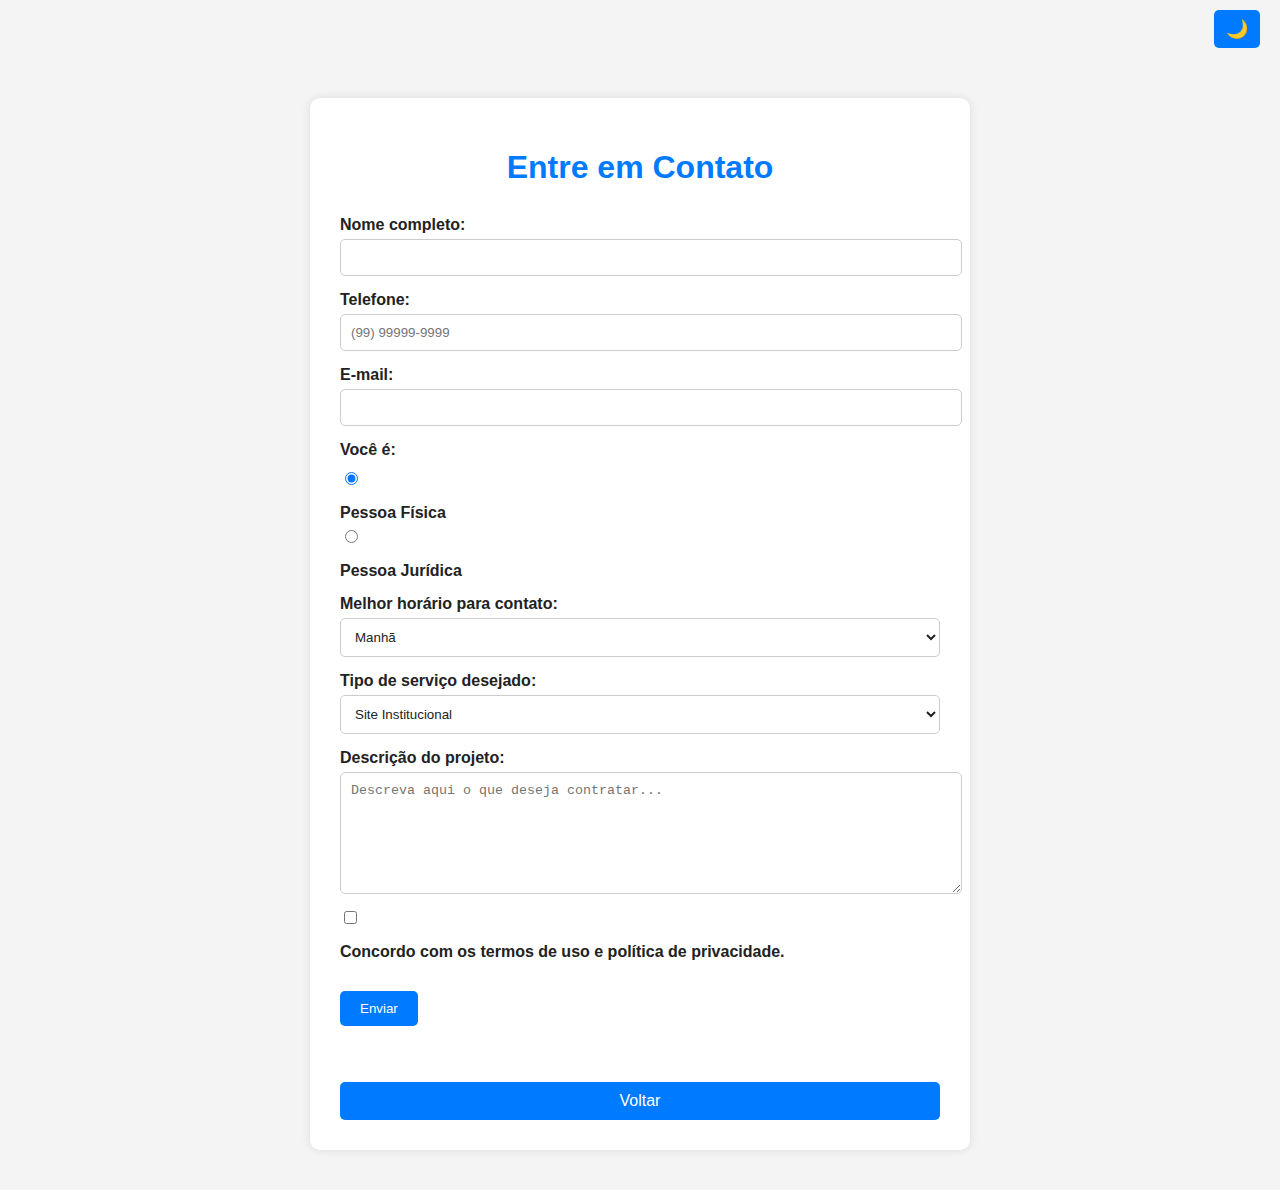
<file: paginas/chat.html>
<!DOCTYPE html>
<html lang="pt-BR">
<head>
  <meta charset="UTF-8" />
  <meta name="viewport" content="width=device-width, initial-scale=1.0"/>
  <title>Contato - Allan</title>
  <link rel="stylesheet" href="../css/chat.css" />
</head>
<body class="light">

  <div class="tema-container">
    <button id="toggle-theme" class="btn-theme">🌙</button>
  </div>

  <div class="container">
    <h1>Entre em Contato</h1>
    <form action="#" method="post">
      
      <label for="nome">Nome completo:</label>
      <input type="text" id="nome" name="nome" required />

      <label for="telefone">Telefone:</label>
      <input type="tel" id="telefone" name="telefone" placeholder="(99) 99999-9999" required />

      <label for="email">E-mail:</label>
      <input type="email" id="email" name="email" required />

      <label>Você é:</label>
      <div class="radio-group">
        <input type="radio" id="fisica" name="tipoPessoa" value="fisica" checked />
        <label for="fisica">Pessoa Física</label>
        <input type="radio" id="juridica" name="tipoPessoa" value="juridica" />
        <label for="juridica">Pessoa Jurídica</label>
      </div>

      <label for="horario">Melhor horário para contato:</label>
      <select id="horario" name="horario">
        <option value="manha">Manhã</option>
        <option value="tarde">Tarde</option>
        <option value="noite">Noite</option>
      </select>

      <label for="servico">Tipo de serviço desejado:</label>
      <select id="servico" name="servico">
        <option value="site-institucional">Site Institucional</option>
        <option value="loja-virtual">Loja Virtual</option>
        <option value="blog">Blog Pessoal</option>
        <option value="portfolio">Portfólio</option>
        <option value="outro">Outro</option>
      </select>

      <label for="descricao">Descrição do projeto:</label>
      <textarea id="descricao" name="descricao" rows="5" placeholder="Descreva aqui o que deseja contratar..."></textarea>

      <div class="checkbox-group">
        <input type="checkbox" id="termos" required />
        <label for="termos">Concordo com os termos de uso e política de privacidade.</label>
      </div>

      <button type="submit" class="btn">Enviar</button>
    </form>
<br>
<br>
    <a href="../index.html" class="btn voltar">Voltar</a>
  </div>

  <script src="../theme.js"></script>
</body>
</html>
</file>
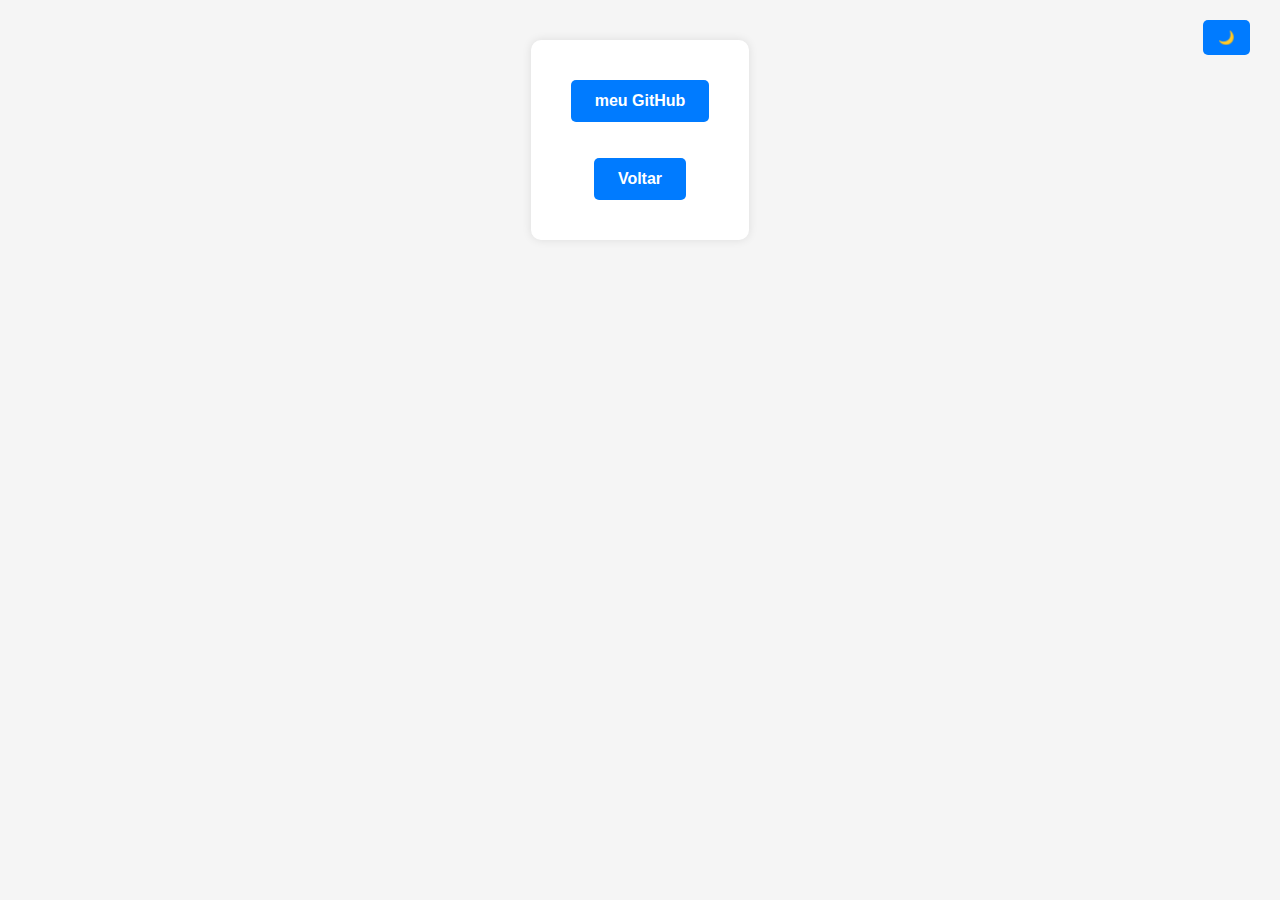
<file: paginas/contato.html>
<!DOCTYPE html>
<html lang="pt-BR">
<head>
  <meta charset="UTF-8" />
  <meta name="viewport" content="width=device-width, initial-scale=1.0"/>
  <title>GitHub - Allan</title>
  <link rel="stylesheet" href="../css/github.css" />
</head>
<body class="light">
 
  <button id="toggle-theme" class="btn-theme">🌙</button>

  <div class="container">
    <div class="link-github">
      <a href="https://github.com/allan-max" target="_blank" class="botao">meu GitHub</a>
    </div>

    <br /><br />

    <a href="./../index.html" class="botao">Voltar</a>
  </div>

  <script src="../theme.js"></script>
</body>
</html>
</file>
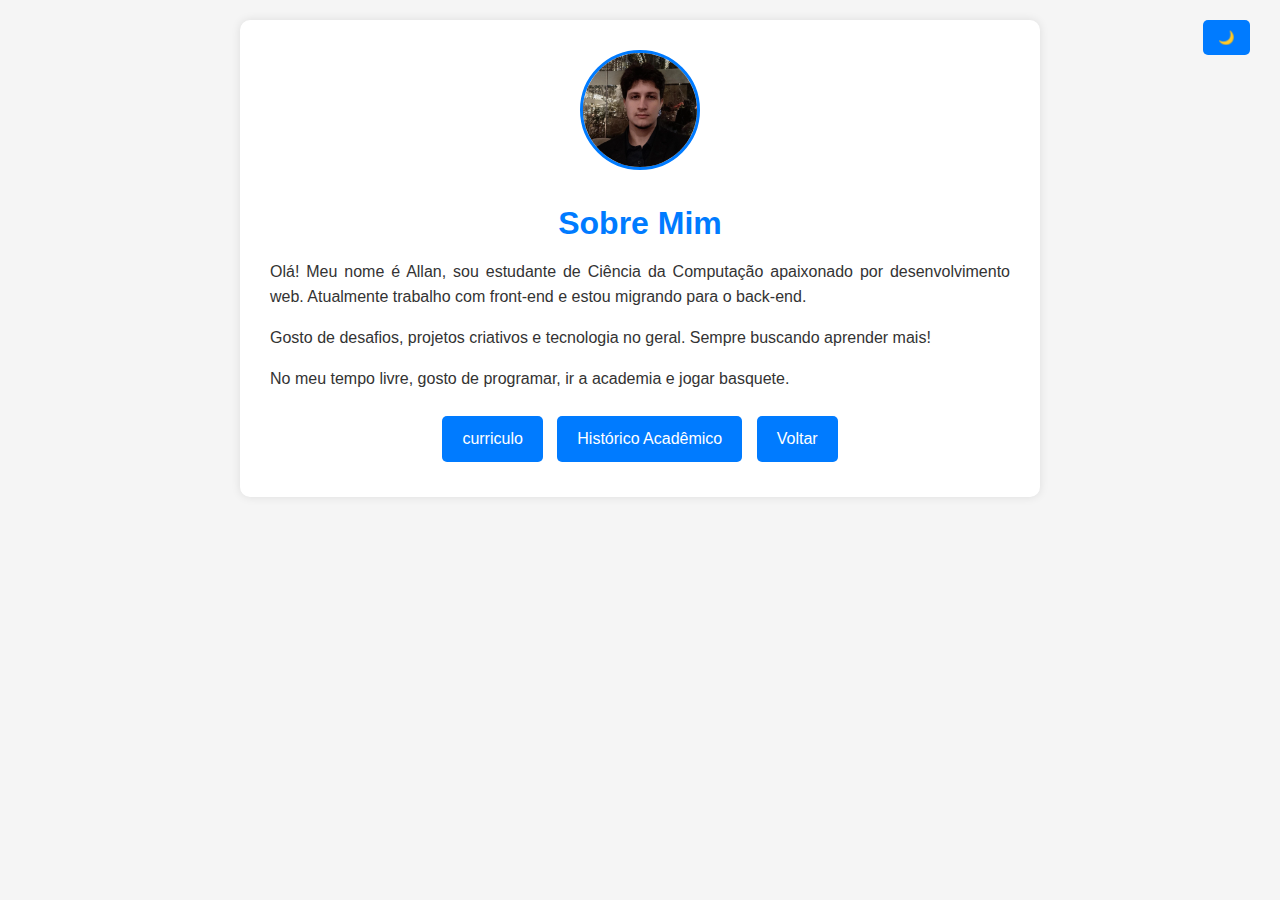
<file: paginas/sobre.html>
<!DOCTYPE html>
<html lang="pt-BR">
<head>
  <meta charset="UTF-8" />
  <meta name="viewport" content="width=device-width, initial-scale=1.0" />
  <title>Sobre Mim</title>
  <link rel="stylesheet" href="../css/sobre.css" />
</head>
<body class="light">
  <div class="container">
    <button id="toggle-theme" class="btn-theme">🌙</button>

    <img src="../img/IMG_20250303_180418_764.webp" alt="Foto de perfil" class="foto-perfil" />

    <div class="apresentacao">
      <h1>Sobre Mim</h1>
      <p>
        Olá! Meu nome é Allan, sou estudante de Ciência da Computação apaixonado por desenvolvimento web. Atualmente trabalho com front-end e estou migrando para o back-end.
      </p>
      <p>
        Gosto de desafios, projetos criativos e tecnologia no geral. Sempre buscando aprender mais!
      </p>
      <p>No meu tempo livre, gosto de programar, ir a academia e jogar basquete.</p>
    </div>

    <div class="links">
     <a href="curriculo.html" class="botao" target="_blank">curriculo</a>
      <a href="tabela.html" class="botao">Histórico Acadêmico</a>
      <a href="../index.html" class="botao">Voltar</a>
    </div>
  </div>

  <script src="../theme.js"></script>
</body>
</html>
</file>
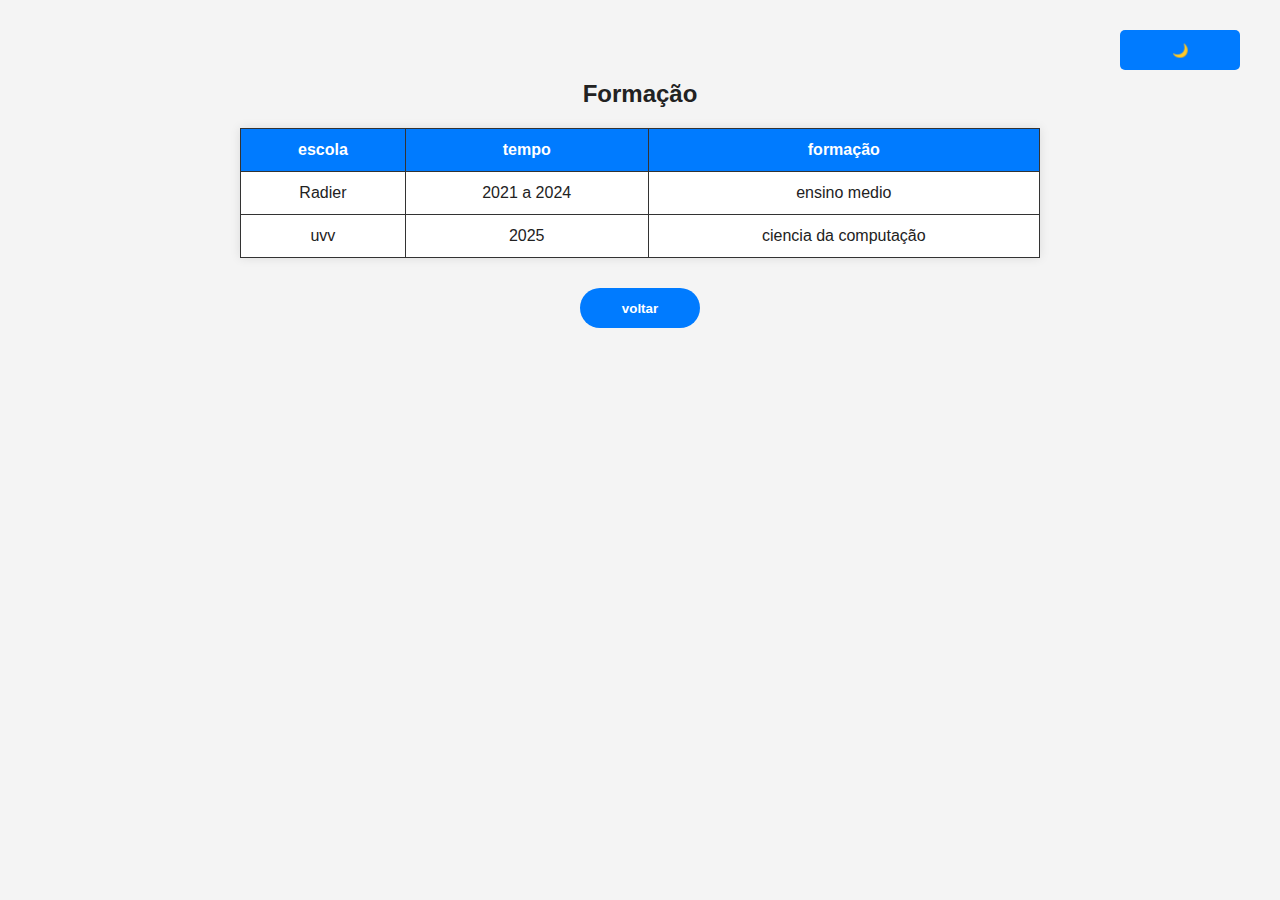
<file: paginas/tabela.html>
<!DOCTYPE html>
<html lang="pt-BR">
<head>
    <meta charset="UTF-8">
    <title>Tabela</title>
    <link rel="stylesheet" href="../css/tabela.css">
</head>
<body class="light">

    <!-- Botão de tema -->
    <div style="text-align: right; padding: 10px 20px;">
        <button id="toggle-theme" class="btn-theme">🌙</button>
    </div>

<h2 style="text-align: center;">Formação</h2>

    <table>
        <tr>
            <th>escola</th>
            <th>tempo</th>
            <th>formação</th>
        </tr>
        <tr>
            <td>Radier</td>
            <td>2021 a 2024</td>
            <td>ensino medio</td>
        </tr>
        <tr>
            <td>uvv</td>
            <td>2025</td>
            <td>ciencia da computação</td>
        </tr>
    </table>

    <a href="./../index.html"><button borde="1px">voltar</button></a>

    <script src="../theme.js"></script>
</body>
</html>
</file>
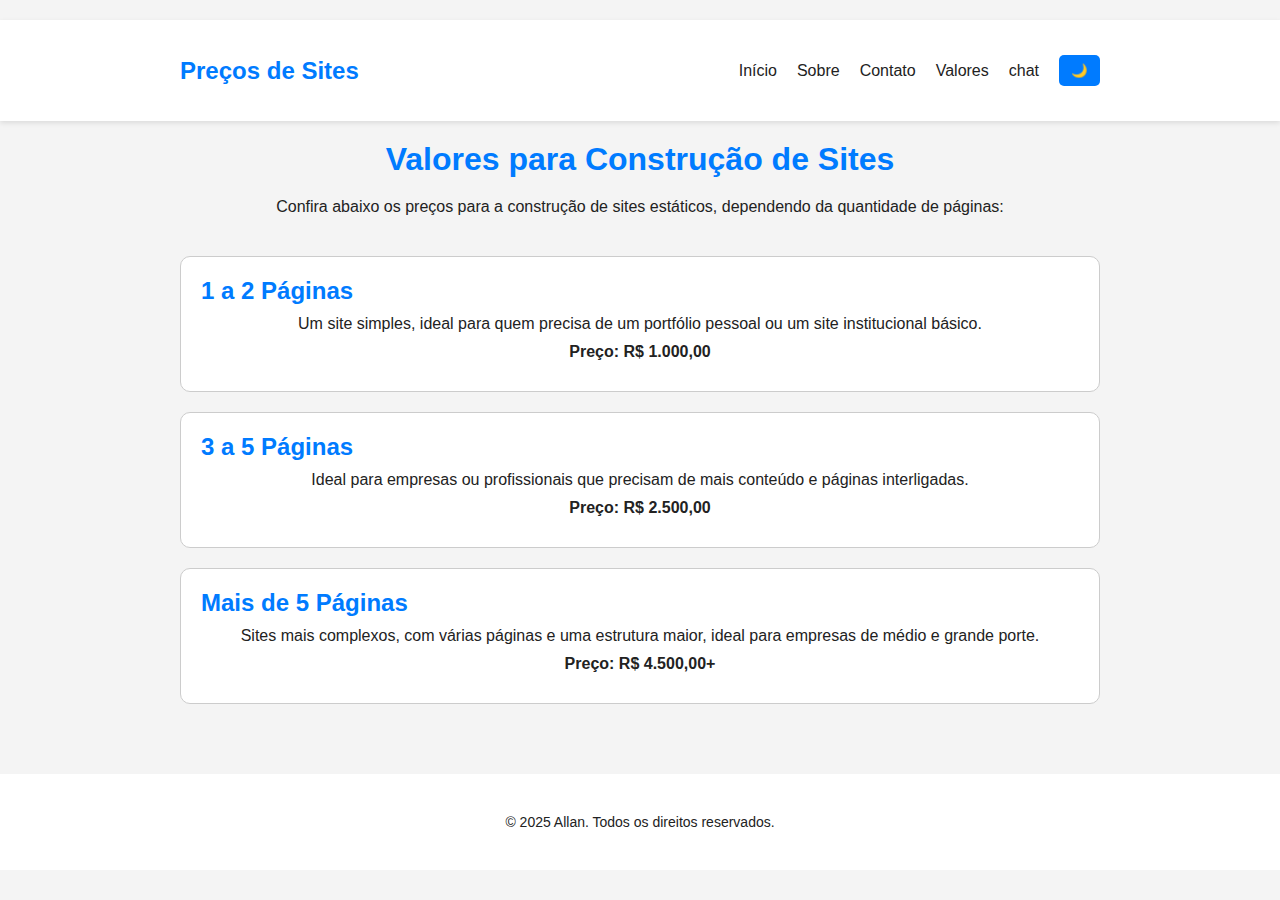
<file: paginas/valores.html>
<!DOCTYPE html>
<html lang="pt-BR">
<head>
    <meta charset="UTF-8">
    <meta name="viewport" content="width=device-width, initial-scale=1.0">
    <title>Valores para Construção de Sites</title>
    <link rel="stylesheet" href="../css/valores.css">
</head>
<body>
    <header class="navbar">
        <div class="container nav-container">
            <h2 class="logo">Preços de Sites</h2>
            <ul class="nav-links">
                <li><a href="../index.html">Início</a></li>
                <li><a href="./sobre.html">Sobre</a></li>
                <li><a href="./contato.html">Contato</a></li>
                <li><a href="./valores.html">Valores</a></li>
                <li><a href="./chat.html">chat</a></li>
                <button id="toggle-theme" class="btn-theme">🌙</button>
            </ul>
        </div>
    </header>

    <main>
        <section class="pricing">
            <div class="container">
                <h1>Valores para Construção de Sites</h1>
                <p>Confira abaixo os preços para a construção de sites estáticos, dependendo da quantidade de páginas:</p>

                <div class="price-card">
                    <h2>1 a 2 Páginas</h2>
                    <p>Um site simples, ideal para quem precisa de um portfólio pessoal ou um site institucional básico.</p>
                    <p><strong>Preço: R$ 1.000,00</strong></p>
                </div>

                <div class="price-card">
                    <h2>3 a 5 Páginas</h2>
                    <p>Ideal para empresas ou profissionais que precisam de mais conteúdo e páginas interligadas.</p>
                    <p><strong>Preço: R$ 2.500,00</strong></p>
                </div>

                <div class="price-card">
                    <h2>Mais de 5 Páginas</h2>
                    <p>Sites mais complexos, com várias páginas e uma estrutura maior, ideal para empresas de médio e grande porte.</p>
                    <p><strong>Preço: R$ 4.500,00+</strong></p>
                </div>
            </div>
        </section>
    </main>

    <footer>
        <div class="container">
            <p>&copy; 2025 Allan. Todos os direitos reservados.</p>
        </div>
    </footer>
    <script src="../theme.js"></script>
</body>
</html>
</file>
<file: css/chat.css>
:root {
    --bg: #f4f4f4;
    --text: #222;
    --input-bg: #fff;
    --primary: #007bff;
    --button-bg: #007bff;
    --button-text: #fff;
    --card-bg: #fff;
}

body.dark {
    --bg: #121212;
    --text: #e0e0e0;
    --input-bg: #1e1e1e;
    --primary: #4dabf7;
    --button-bg: #4dabf7;
    --button-text: #fff;
    --card-bg: #1c1c1c;
}

body {
    font-family: Arial, sans-serif;
    background-color: var(--bg);
    color: var(--text);
    margin: 0;
    padding: 0;
    transition: background 0.3s, color 0.3s;
}

.container {
    max-width: 600px;
    margin: 40px auto;
    background: var(--card-bg);
    padding: 30px;
    border-radius: 10px;
    box-shadow: 0 0 10px rgba(0, 0, 0, 0.1);
}

h1 {
    text-align: center;
    margin-bottom: 30px;
    color: var(--primary);
}

form label {
    display: block;
    margin-top: 15px;
    margin-bottom: 5px;
    font-weight: bold;
}

input[type="text"],
input[type="email"],
input[type="tel"],
select,
textarea {
    width: 100%;
    padding: 10px;
    border: 1px solid #ccc;
    background-color: var(--input-bg);
    color: var(--text);
    border-radius: 5px;
    resize: vertical;
}

textarea {
    height: 100px;
}

.radio-group,
.checkbox-group {
    margin: 10px 0;
}

input[type="radio"],
input[type="checkbox"] {
    margin-right: 8px;
}

.btn {
    display: inline-block;
    background-color: var(--button-bg);
    color: var(--button-text);
    padding: 10px 20px;
    margin-top: 20px;
    border: none;
    border-radius: 5px;
    text-decoration: none;
    cursor: pointer;
    transition: background 0.3s ease;
}

.btn:hover {
    background-color: #0056b3;
}

.voltar {
    display: block;
    text-align: center;
    margin-top: 20px;
}

.tema-container {
    text-align: right;
    padding: 10px 20px;
}

.btn-theme {
    padding: 8px 12px;
    font-size: 18px;
    background-color: var(--primary);
    color: var(--button-text);
    border: none;
    border-radius: 5px;
    cursor: pointer;
}
</file>
<file: css/github.css>
:root {
    --bg: #f5f5f5;
    --text: #222;
    --primary: #007bff;
    --card: #fff;
  }
  
  body.dark {
    --bg: #121212;
    --text: #e0e0e0;
    --primary: #4dabf7;
    --card: #1e1e1e;
  }
  
  body {
    background-color: var(--bg);
    color: var(--text);
    font-family: Arial, sans-serif;
    margin: 0;
    padding: 40px;
    text-align: center;
    transition: background-color 0.3s ease, color 0.3s ease;
  }
  
  .container {
    background: var(--card);
    padding: 40px;
    border-radius: 10px;
    display: inline-block;
    box-shadow: 0 0 10px rgba(0, 0, 0, 0.1);
  }
  
  .botao {
    display: inline-block;
    padding: 12px 24px;
    background-color: var(--primary);
    color: white;
    border: none;
    border-radius: 5px;
    text-decoration: none;
    font-weight: bold;
    transition: background-color 0.3s ease;
  }
  
  .botao:hover {
    background-color: #0056b3;
  }
  
  .btn-theme {
    position: absolute;
    top: 20px;
    right: 30px;
    padding: 10px 15px;
    background-color: var(--primary);
    color: white;
    border: none;
    border-radius: 5px;
    cursor: pointer;
  }
</file>
<file: css/sobre.css>
* {
    margin: 0;
    padding: 0;
    box-sizing: border-box;
}


:root {
    --bg-color: #f5f5f5;
    --text-color: #333;
    --card-bg: white;
    --primary: #007bff;
    --button-text: white;
}


body.dark {
    --bg-color: #121212;
    --text-color: #e0e0e0;
    --card-bg: #1f1f1f;
    --primary: #4dabf7;
    --button-text: #fff;
}


body {
    font-family: Arial, sans-serif;
    background-color: var(--bg-color);
    color: var(--text-color);
    line-height: 1.6;
    padding: 20px;
    transition: background-color 0.3s ease, color 0.3s ease;
}

.container {
    max-width: 800px;
    margin: 0 auto;
    background: var(--card-bg);
    padding: 30px;
    border-radius: 10px;
    box-shadow: 0 0 10px rgba(0, 0, 0, 0.1);
    text-align: center;
    transition: background-color 0.3s ease;
}

.foto-perfil {
    width: 120px;
    border-radius: 50%;
    margin-bottom: 20px;
    border: 3px solid var(--primary);
}

.apresentacao h1 {
    font-size: 2em;
    color: var(--primary);
    margin-bottom: 10px;
}

.apresentacao p {
    margin-bottom: 15px;
    text-align: justify;
}

.links {
    margin-top: 20px;
}

.botao {
    display: inline-block;
    background-color: var(--primary);
    color: var(--button-text);
    padding: 10px 20px;
    margin: 5px;
    border: none;
    border-radius: 5px;
    text-decoration: none;
    transition: background-color 0.3s ease;
}

.botao:hover {
    background-color: #0056b3;
}


.btn-theme {
    position: absolute;
    top: 20px;
    right: 30px;
    padding: 10px 15px;
    cursor: pointer;
    background-color: var(--primary);
    color: var(--button-text);
    border: none;
    border-radius: 5px;
    transition: background-color 0.3s ease;
}
</file>
<file: css/tabela.css>
:root {
    --bg: #f4f4f4;
    --text: #222;
    --primary: #007bff;
    --card-bg: #fff;
    --button-color: #fff;
    --border-color: #333;
}

body.dark {
    --bg: #121212;
    --text: #e0e0e0;
    --primary: #4dabf7;
    --card-bg: #1f1f1f;
    --button-color: #fff;
    --border-color: #888;
}

* {
    margin: 0;
    padding: 0;
    box-sizing: border-box;
}

body {
    background-color: var(--bg);
    color: var(--text);
    font-family: 'Segoe UI', sans-serif;
    transition: background-color 0.3s, color 0.3s;
    padding: 20px;
}

h2 {
    text-align: center;
    margin-bottom: 20px;
}

table {
    width: 90%;
    max-width: 800px;
    border-collapse: collapse;
    margin: 0 auto 30px;
    background-color: var(--card-bg);
    box-shadow: 0 0 10px rgba(0, 0, 0, 0.1);
}

th, td {
    border: 1px solid var(--border-color);
    padding: 12px 16px;
    text-align: center;
}

th {
    background-color: var(--primary);
    color: white;
}

a {
    display: flex;
    justify-content: center;
    margin-top: 20px;
    text-decoration: none;
}

button {
    width: 120px;
    height: 40px;
    border-radius: 20px;
    background-color: var(--primary);
    color: white;
    border: none;
    font-weight: bold;
    cursor: pointer;
    transition: background-color 0.3s;
}

button:hover {
    background-color: #0056b3;
}

.btn-theme {
    background: var(--primary);
    color: var(--button-color);
    border: none;
    padding: 8px 14px;
    border-radius: 5px;
    cursor: pointer;
    transition: background 0.3s;
}

/* Responsivo */
@media (max-width: 600px) {
    table {
        width: 100%;
        font-size: 0.9rem
}}
</file>
<file: css/valores.css>
:root {
    --bg: #f4f4f4;
    --text: #222;
    --primary: #007bff;
    --card-bg: #fff;
    --button-color: #fff;
    --border: #ccc;
  }
  
  body.dark {
    --bg: #121212;
    --text: #e0e0e0;
    --primary: #4dabf7;
    --card-bg: #1f1f1f;
    --button-color: #fff;
    --border: #444;
  }
  
  * {
    margin: 0;
    padding: 0;
    box-sizing: border-box;
  }
  
  body {
    font-family: 'Segoe UI', sans-serif;
    background-color: var(--bg);
    color: var(--text);
    transition: background-color 0.3s ease, color 0.3s ease;
    padding: 20px 0;
  }
  
  .container {
    max-width: 960px;
    margin: 0 auto;
    padding: 20px;
  }
  
  .navbar {
    background-color: var(--card-bg);
    padding: 15px 0;
    box-shadow: 0 2px 5px rgba(0,0,0,0.1);
  }
  
  .nav-container {
    display: flex;
    align-items: center;
    justify-content: space-between;
    flex-wrap: wrap;
  }
  
  .logo {
    font-size: 24px;
    color: var(--primary);
  }
  
  .nav-links {
    display: flex;
    list-style: none;
    align-items: center;
    gap: 20px;
    flex-wrap: wrap;
  }
  
  .nav-links a {
    text-decoration: none;
    color: var(--text);
    transition: color 0.2s;
  }
  
  .nav-links a:hover {
    color: var(--primary);
  }
  
  .btn-theme {
    background-color: var(--primary);
    color: var(--button-color);
    border: none;
    padding: 8px 12px;
    border-radius: 5px;
    cursor: pointer;
  }
  
  .pricing h1 {
    text-align: center;
    margin-bottom: 20px;
    color: var(--primary);
  }
  
  .pricing p {
    text-align: center;
    margin-bottom: 40px;
  }
  
  .price-card {
    background-color: var(--card-bg);
    border: 1px solid var(--border);
    padding: 20px;
    margin-bottom: 20px;
    border-radius: 10px;
    transition: transform 0.3s ease;
  }
  
  .price-card:hover {
    transform: scale(1.02);
    box-shadow: 0 4px 12px rgba(0,0,0,0.1);
  }
  
  .price-card h2 {
    color: var(--primary);
    margin-bottom: 10px;
  }
  
  .price-card p {
    margin-bottom: 10px;
  }
  
  footer {
    text-align: center;
    padding: 20px;
    font-size: 14px;
    background-color: var(--card-bg);
    color: var(--text);
    margin-top: 30px;
  }
  
  /* Responsivo */
  @media (max-width: 768px) {
    .nav-container {
      flex-direction: column;
      align-items: center;
    }
  
    .nav-links {
      flex-direction: column;
      gap: 10px;
      margin-top: 10px;
    }
  
    .price-card {
      padding: 15px;
    }
  }
</file>
